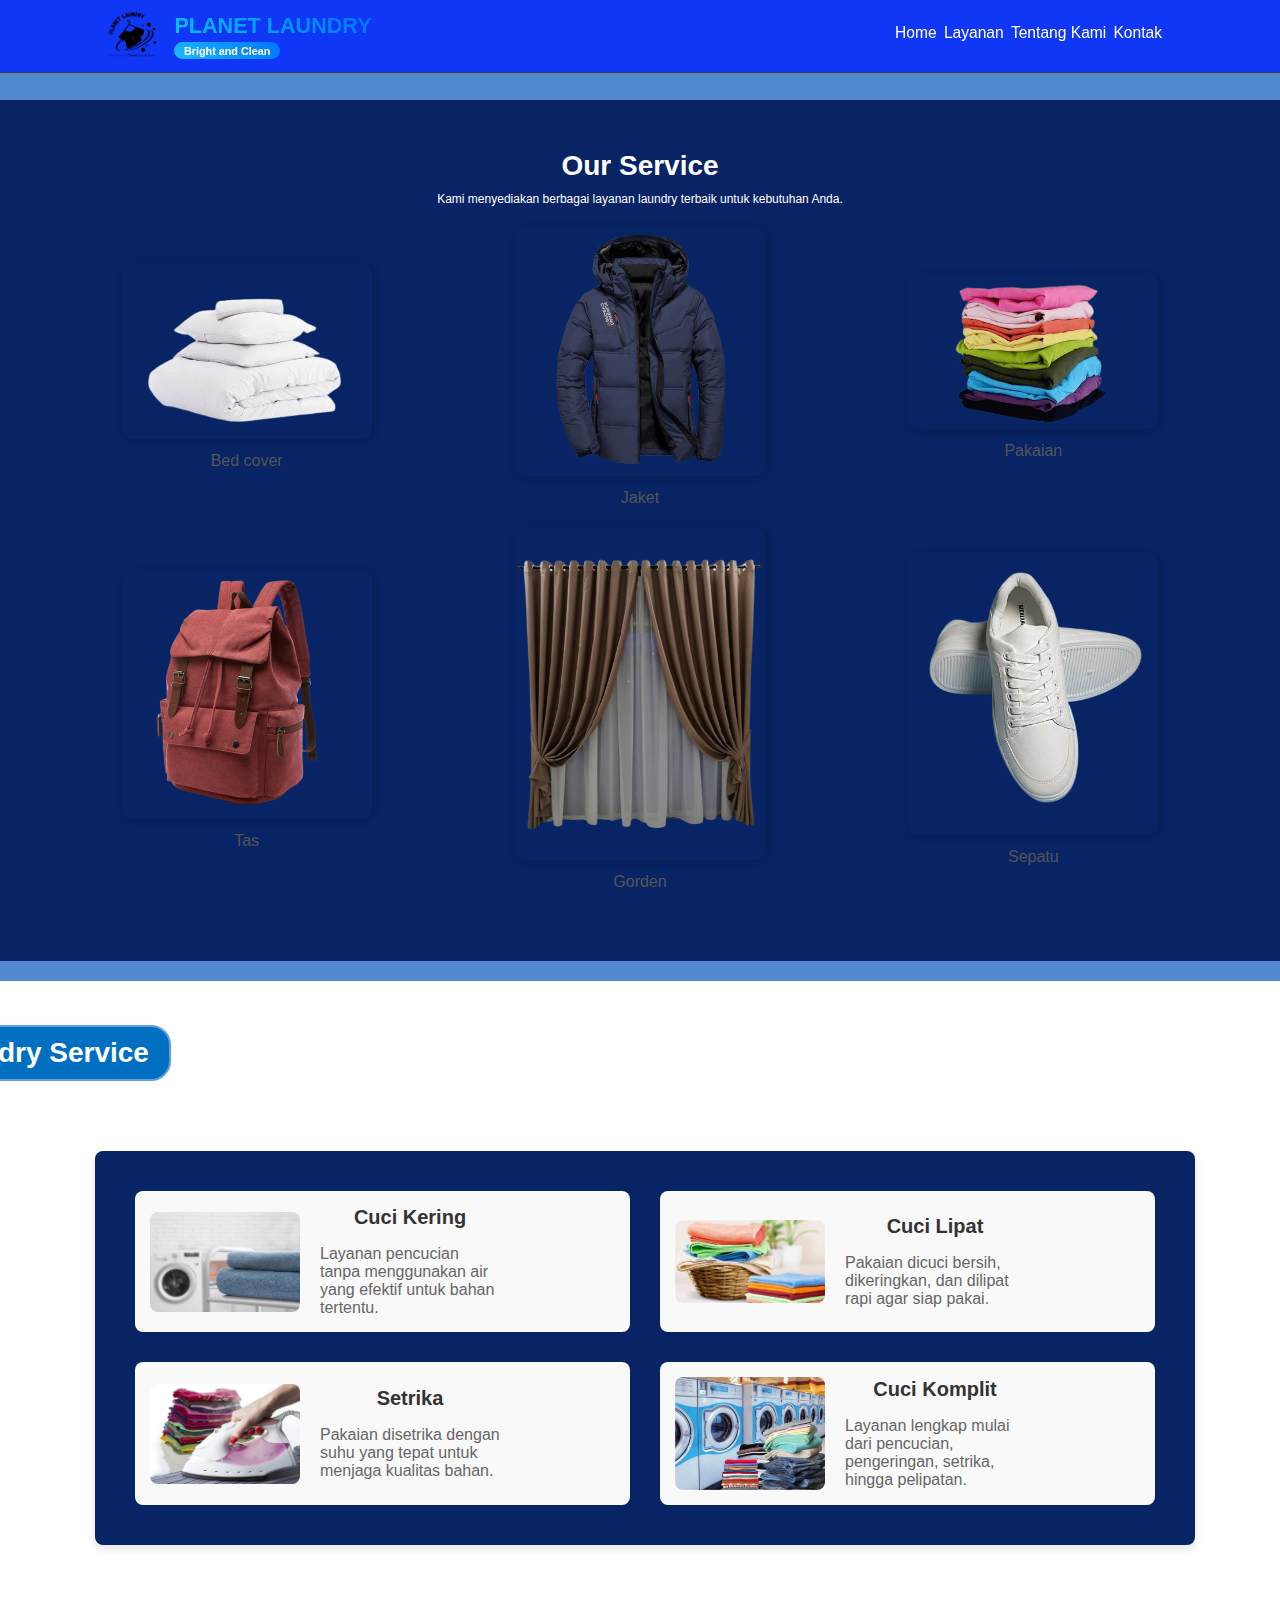
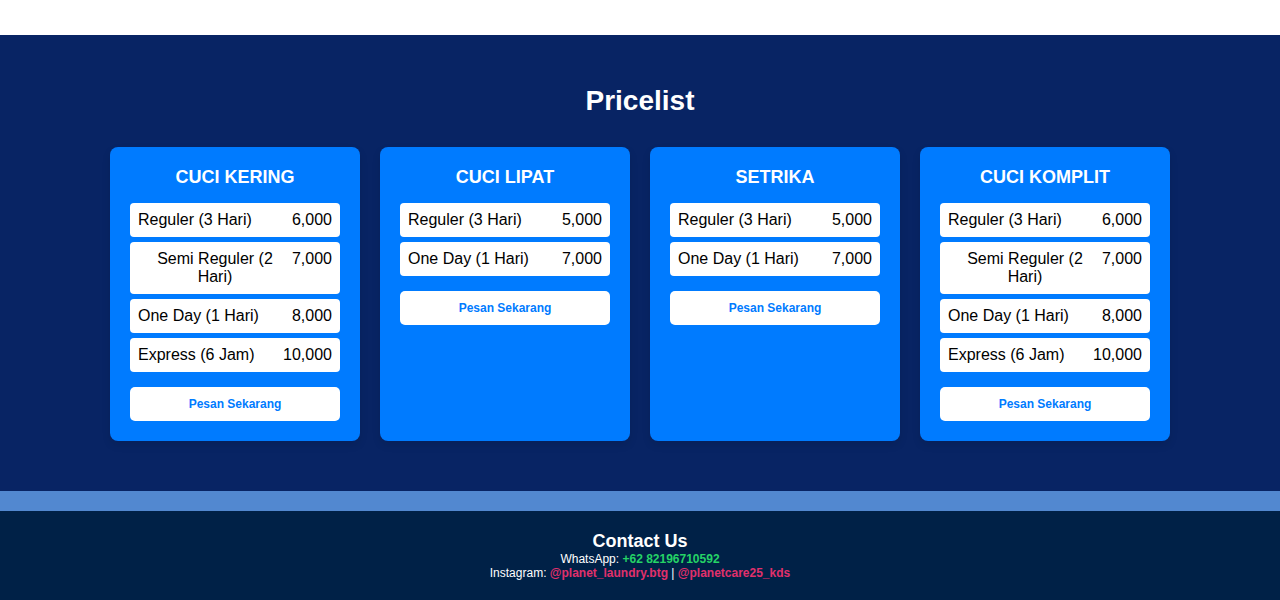
<file: layanan/detail-layanan.html>
<!DOCTYPE html>
<html lang="id">
  <head>
    <meta charset="UTF-8" />
    <meta name="viewport" content="width=device-width, initial-scale=1.0" />
    <title>Detail Layanan - Planet Laundry</title>
    <link rel="stylesheet" href="../css/style.css" />
  </head>
  <body>
    <!-- Navbar start -->
    <nav class="navbar">
      <div class="logo-laundry">
        <img
          src="../img/planet-laundry-logo.png"
          alt="Planet Laundry Logo"
          class="logo-icon"
        />
        <div class="logo-text">
          <h1>PLANET LAUNDRY</h1>
          <span>Bright and Clean</span>
        </div>
      </div>

      <div class="navbar-nav">
        <a href="../index.html#home">Home</a>
        <a href="../index.html#layanan">Layanan</a>
        <a href="../index.html#about">Tentang Kami</a>
        <a href="../index.html#contact">Kontak</a>
      </div>
    </nav>
    <!-- Navbar end -->

    <!-- Our Service Section start -->
    <section id="our-service" class="our-service-section">
      <h2 class="judul-service">Our Service</h2>
      <p>
        Kami menyediakan berbagai layanan laundry terbaik untuk kebutuhan Anda.
      </p>

      <div class="service-container">
        <div class="service-item">
          <img src="img/bed-cover-servie.png" alt="Service 1" />
          <p>Bed cover</p>
        </div>
        <div class="service-item">
          <img src="img/jaket-service.png" alt="Service 2" />
          <p>Jaket</p>
        </div>
        <div class="service-item">
          <img src="img/pakaian-service.png" alt="Service 3" />
          <p>Pakaian</p>
        </div>
        <div class="service-item">
          <img src="img/tas-service.png" alt="Service 4" />
          <p>Tas</p>
        </div>
        <div class="service-item">
          <img src="img/korder-service.png" alt="Service 5" />
          <p>Gorden</p>
        </div>
        <div class="service-item">
          <img src="img/sepatu-service.png" alt="Service 6" />
          <p>Sepatu</p>
        </div>
      </div>
    </section>
    <!-- Our Service Section end -->

    <section id="detail-layanan" class="detail-layanan-section">
      <h2 class="judul-layanan">Laundry Service</h2>
      <div class="layanan-detail-container">
        <div class="layanan-detail-item">
          <img src="img/layanan-cuci-kering-detail.jpg" alt="Cuci Kering" />
          <div class="layanan-text">
            <h3>Cuci Kering</h3>
            <p>
              Layanan pencucian tanpa menggunakan air yang efektif untuk bahan
              tertentu.
            </p>
          </div>
        </div>

        <div class="layanan-detail-item">
          <img src="img/detail-cuci-lipat.jpg" alt="Cuci Lipat" />
          <div class="layanan-text">
            <h3>Cuci Lipat</h3>
            <p>
              Pakaian dicuci bersih, dikeringkan, dan dilipat rapi agar siap
              pakai.
            </p>
          </div>
        </div>

        <div class="layanan-detail-item">
          <img src="img/detail-setrika.jpg" alt="Setrika" />
          <div class="layanan-text">
            <h3>Setrika</h3>
            <p>
              Pakaian disetrika dengan suhu yang tepat untuk menjaga kualitas
              bahan.
            </p>
          </div>
        </div>

        <div class="layanan-detail-item">
          <img src="img/detail-cuci-komplit.jpg" alt="Cuci Komplit" />
          <div class="layanan-text">
            <h3>Cuci Komplit</h3>
            <p>
              Layanan lengkap mulai dari pencucian, pengeringan, setrika, hingga
              pelipatan.
            </p>
          </div>
        </div>
      </div>
    </section>

    <!-- Pricelist Section start -->
    <section class="pricelist">
      <h2>Pricelist</h2>
      <div class="pricelist-container">
        <div class="pricelist-card">
          <h3>CUCI KERING</h3>
          <ul>
            <li>Reguler (3 Hari) <span>6,000</span></li>
            <li>Semi Reguler (2 Hari) <span>7,000</span></li>
            <li>One Day (1 Hari) <span>8,000</span></li>
            <li>Express (6 Jam) <span>10,000</span></li>
          </ul>
          <a
            href="https://wa.me/6282196710592?text=Pesan%20Laundry%20Saya"
            class="btn-pesan"
            target="_blank"
            >Pesan Sekarang</a
          >
        </div>
        <div class="pricelist-card">
          <h3>CUCI LIPAT</h3>
          <ul>
            <li>Reguler (3 Hari) <span>5,000</span></li>
            <li>One Day (1 Hari) <span>7,000</span></li>
          </ul>
          <a
            href="https://wa.me/6282196710592?text=Pesan%20Laundry%20Saya"
            class="btn-pesan"
            target="_blank"
            >Pesan Sekarang</a
          >
        </div>
        <div class="pricelist-card">
          <h3>SETRIKA</h3>
          <ul>
            <li>Reguler (3 Hari) <span>5,000</span></li>
            <li>One Day (1 Hari) <span>7,000</span></li>
          </ul>
          <a
            href="https://wa.me/6282196710592?text=Pesan%20Laundry%20Saya"
            class="btn-pesan"
            target="_blank"
            >Pesan Sekarang</a
          >
        </div>
        <div class="pricelist-card">
          <h3>CUCI KOMPLIT</h3>
          <ul>
            <li>Reguler (3 Hari) <span>6,000</span></li>
            <li>Semi Reguler (2 Hari) <span>7,000</span></li>
            <li>One Day (1 Hari) <span>8,000</span></li>
            <li>Express (6 Jam) <span>10,000</span></li>
          </ul>
          <a
            href="https://wa.me/6282196710592?text=Pesan%20Laundry%20Saya"
            class="btn-pesan"
            target="_blank"
            >Pesan Sekarang</a
          >
        </div>
      </div>
    </section>
    <!-- Pricelist Section end -->

    <footer
      style="
        background-color: #002147;
        color: white;
        text-align: center;
        padding: 20px;
        margin-top: 20px;
      "
    >
      <h2>Contact Us</h2>
      <p>
        WhatsApp:
        <a
          href="https://wa.me/6282196710592"
          style="color: #25d366; text-decoration: none; font-weight: bold"
          >+62 82196710592</a
        >
      </p>
      <p>
        Instagram:
        <a
          href="https://www.instagram.com/planet_laundry.btg"
          style="color: #e1306c; text-decoration: none; font-weight: bold"
          >@planet_laundry.btg</a
        >
        |
        <a
          href="https://www.instagram.com/planetcare25_kds"
          style="color: #e1306c; text-decoration: none; font-weight: bold"
          >@planetcare25_kds</a
        >
      </p>
    </footer>
  </body>
</html>
</file>
<file: css/style.css>
:root {
  --primary: #1171ca;
  --bg: #1961c0c0;
  --text-color: #fff;
  --nav-bg: rgba(0, 34, 255, 0.8);
  --border-color: #513c28;
  --shadow-color: rgba(1, 1, 3, 0.5);
}

* {
  margin: 0;
  padding: 0;
  box-sizing: border-box;
  outline: none;
  border: none;
  text-decoration: none;
}

.container {
  clip-path: inset(0px 0px 0px 0px); /* Memotong elemen yang melebihi batas */
}

body {
  font-family: "Poppins", sans-serif;
  background-color: var(--bg);
  overflow-x: hidden;
  color: var(--text-color);
  min-height: 2200px;
  padding-top: 100px;
}

/* Navbar */
.navbar {
  display: flex;
  justify-content: space-between;
  align-items: center;
  padding: 0.5rem 8%;
  background-color: var(--nav-bg);
  border-bottom: 1px solid var(--border-color);
  position: fixed;
  top: 0;
  left: 0;
  right: 0;
  z-index: 9999;
  width: 100%;
}

/* Logo Container */
.logo-laundry {
  display: flex;
  align-items: center;
  gap: 1rem;
}

/* Gambar Logo */
.logo-icon {
  width: 60px;
  height: 60px;
  border-radius: 50%;
  object-fit: cover;
}

/* Kontainer Teks Logo */
.logo-text {
  display: flex;
  flex-direction: column;
  align-items: flex-start;
}

/* Teks Utama "PLANET LAUNDRY" */
.logo-text h1 {
  font-size: 1.8rem;
  font-weight: 800;
  margin: 0;
  background: linear-gradient(45deg, #00c6ff, #0072ff);
  -webkit-background-clip: text;
  -webkit-text-fill-color: transparent;
}

/* Subteks "HAPPY AND CLEAN" */
.logo-text span {
  display: inline-block;
  margin-top: 0.3rem;
  padding: 0.2rem 0.8rem;
  border-radius: 15px;
  background: linear-gradient(
    45deg,
    #1cbbff,
    #0072ff
  ); /* Gradasi background untuk subteks */
  color: #fff;
  font-size: 0.9rem;
  font-weight: 600;
}

.navbar .navbar-logo {
  font-size: 2rem;
  font-weight: 700;
  color: var(--text-color);
  font-style: italic;
}

.navbar .navbar-logo span {
  color: var(--primary);
}

.navbar .navbar-nav {
  display: flex;
  flex-wrap: wrap;
  padding: 1rem;
}

.navbar .navbar-nav a {
  color: var(--text-color) !important;
  display: inline-block;
  font-size: 1.3rem;
  margin: 0.3rem;
}

/* Warna menu di mode desktop tetap pakai variabel */
.navbar .navbar-nav a {
  color: var(--text-color);
}

/* Warna menu di mode mobile berubah jadi hitam */
@media (max-width: 768px) {
  .navbar .navbar-nav {
    background-color: white; /* Latar belakang putih untuk menu dropdown */
  }

  .navbar .navbar-nav a {
    color: rgb(6, 64, 224) !important; /* Warna teks menu di mode mobile jadi hitam */
    display: block; /* Susun menu ke bawah */
    padding: 10px 15px;
  }
}


.navbar .navbar-nav a:hover {
  color: var(--primary) !important;
}

@media (max-width: 768px) {
  .navbar .navbar-nav {
    display: flex;
    flex-direction: column; /* Susun menu secara vertikal */
    align-items: start; /* Rata kiri */
    gap: 10px; /* Beri jarak antar menu */
  }
}


.navbar .navbar-nav a::after {
  content: "";
  display: block;
  padding-bottom: 0.5rem;
  border-bottom: 0.1rem solid var(--primary);
  transform: scaleX(0);
  transition: 0.2s linear;
}

.navbar .navbar-nav a:hover::after {
  transform: scaleX(1);
}

.navbar .navbar-extra a {
  color: var(--text-color);
  margin: 0 0.5rem;
}

.navbar .navbar-extra a:hover {
  color: var(--primary);
}

#hamburger-menu {
  display: none;
}

/* Hero Section */
.hero {
  min-height: 100vh;
  height: 100%;
  display: flex;
  align-items: center;
  background-image: url("../img/heather-bg.jpeg");
  background-repeat: no-repeat;
  background-size: cover;
  background-position: center;
  position: relative;
  margin-bottom: 0;
}

@media (max-width: 768px) {
  .hero {
    min-height: 60vh;
    max-width: 100%;
    overflow: hidden;
  }
  .hero .content {
    padding: 1.4rem 5%; /* Sedikit mengurangi padding */
  }
  .hero .content h1 {
    font-size: 1.1rem !important; /* Menyesuaikan ukuran teks */
    text-align: left;
    position: relative;
    margin-left: -25px;
  }
  .hero .content p {
    font-size: 1rem !important;
    position: relative;
    margin-left: -25px;
    text-align: left;
  }
  .hero .content .cta {
    font-size: 0.8rem !important;
    position: relative;
    margin-left: -25px;
    padding: 1rem 1.5rem !important;
  }
}

.hero::after {
  content: "";
  display: block;
  position: absolute;
  width: 100%;
  height: 70%;
  bottom: 0;
  background: linear-gradient(
    0deg,
    rgba(1, 1, 3, 1) 4%,
    rgba(255, 255, 255, 0) 40%
  );
  pointer-events: none;
}

.hero .content {
  padding: 1.4rem 7%;
  max-width: 60rem;
}

.hero .content h1 {
  font-size: 3em;
  color: var(--text-color);
  text-shadow: 1px 1px 3px var(--shadow-color);
  line-height: 1.3;
  max-width: 90%;
}
.hero .content p {
  font-size: 1.4rem;
  margin-top: 1rem;
  line-height: 1.4;
  font-weight: 100;
  text-shadow: 1px 1px 3px var(--shadow-color);
}

.hero .content .cta {
  margin-top: 1rem;
  display: inline-block;
  padding: 1rem 3rem;
  font-size: 1.4rem;
  color: var(--text-color);
  background-color: var(--primary);
  border-radius: 0.5rem;
  box-shadow: 1px 1px 3px var(--shadow-color);
}

/* About Section */
.about {
  padding: 5rem 7% 1.4rem;
  background-image: url("../img/backrpund-revisi-tentang-kami.png") !important;
  background-size: cover;
  background-position: right center; /* Menggeser background ke kanan */
  background-repeat: no-repeat;
  border-radius: 8px;
  margin-top: -45px;
  width: 100%;
  height: 100vh;
}

.about::before {
  content: "";
  position: absolute;
  top: 0;
  left: 0;
  width: 100%;
  height: 100%;
  background: #006ec1;
  clip-path: polygon(0 0, 100% 10%, 100% 30%, 0% 50%);
  z-index: -1;
  opacity: 0.15;
}

.about .row {
  display: flex;
  flex-wrap: wrap;
  align-items: center;
}

.about .row .about-img {
  flex: 1 1 35%;
  display: flex;
  justify-content: center;
}

.about .row .about-img .image-container {
  width: 350px;
  height: 350px;
  border-radius: 50%;
  overflow: hidden;
  display: flex;
  justify-content: center;
  align-items: center;
}

.about .row .about-img .image-container img {
  width: 100%;
  height: 100%;
  object-fit: cover;
  border-radius: 50%;
}

.about .row .content {
  flex: 1 1 55%;
  padding: 0 1rem;
  color: var(--text-color);
  text-align: justify;
}

.about .row .content h3 {
  font-size: 2rem;
  color: #fff;
  margin-bottom: 20px;
}

.about .row .content p {
  font-size: 1.2rem;
  line-height: 1.4;
}

/* Checklist */
.checklist {
  list-style: none;
  padding: 0;
  margin-top: 1rem;
}

.checklist li {
  display: flex;
  align-items: center;
  font-size: 1.2rem;
  margin-bottom: 0.5rem;
}

.checklist li i {
  margin-right: 1rem;
  color: var(--text-color);
}

/* RESPONSIVE UNTUK TABLET & HP */
@media (max-width: 768px) {
  .about {
    padding: 3rem 5%;
    height: auto;
    text-align: center;
    background-position: 23% center; /* Agar gambar lebih rata di tengah */
  }

  .about .row {
    flex-direction: row;
    align-items: flex-start;
    flex-wrap: wrap;
    position: relative;
  }

  .about .row .about-img {
    order: -1; /* Memastikan gambar di atas */
    margin-bottom: 1rem;
  }

  .about .row .about-img .image-container {
    width: 250px;
    height: 250px;
  }

  .about .row .content {
    width: 100%;
    padding: 0;
    padding-left: 60px;
    text-align: left;
    padding-top: 25px;
    box-sizing: border-box; /* Tambahan jarak agar tidak terlalu rapat */
  }

  .about .row .content h3 {
    font-size: 1.5rem;
  }

  .about .row .content p {
    font-size: 1rem;
  }

  .checklist {
    padding-left: 0;
  }

  .checklist li {
    justify-content: flex-start;
    font-size: 1rem;
    padding-left: 0px;
  }
}

/* Layanan Section */
.layanan-section {
  padding: 6rem 6% 3rem;
  background-image: url("../img/sekali-lagi.png") !important;
  background-size: 100% auto;
  background-position: center 50%;
  background-repeat: no-repeat;
  text-align: center;
  display: flex;
  flex-direction: column;
  align-items: center;
  position: relative;
  width: 100%;
  min-height: 100vh;
  overflow: hidden;
}

.judul-layanan {
  background-color: #006ec1;
  color: white;
  padding: 10px 20px;
  border-radius: 20px;
  display: inline-block;
  font-weight: bold;
  text-align: center;
  position: relative;
  top: 20px;
  border: 2px solid #629fe0;
}

/* Layout Grid dengan Perlebaran */
.layanan-container {
  width: 20%; /* Memperlebar agar ikon tetap terlihat */
  display: grid;
  grid-template-columns: repeat(2, 1fr);
  grid-template-rows: repeat(2, auto);
  gap: 1.5rem;
  justify-content: center;
  align-items: center;
  margin-top: -3px;
  transform: scale(0.9); /* Menyesuaikan ukuran agar tetap proporsional */
}

.layanan-item {
  width: 220px;
  height: auto;
  padding: 0.5rem;
  display: flex;
  flex-direction: column;
  justify-content: center;
  align-items: center;
  background: transparent;
  border-radius: 6px;
  opacity: 0;
  transform: translateY(-20px);
  transition: all 0.8s ease-out;
  position: relative;
}


/* Menggeser posisi layanan ke kanan */
.layanan-item:nth-child(1),
.layanan-item:nth-child(3) {
  transform: translateX(200px) translateY(180px) !important;
  position: relative;
}

.layanan-item:nth-child(2),
.layanan-item:nth-child(4) {
  transform: translateX(100px) translateY(180px)!important;
  position: relative;
}

.selengkapnya-button {
  border: 2px solid var(--primary);
  background-color: #0056b3;
  color: white;
  padding: 0.5rem 1rem;
  font-size: 1rem;
  cursor: pointer;
  transition: background-color 0.3s, color 0.3s;
  border-radius: 5px;
  top: 180px !important;
  position: relative;
  left: 600px !important;
}

.selengkapnya-button:hover {
  background-color: var(--primary);
  color: var(--text-color);
}
}

@media screen and (max-width: 1024px) {
  .layanan-container {
    width: 100%;
    min-height: 5vh !important;
    gap: 0.5rem;
    background-position: 20% auto;
    position: relative;
    top: 40px !important;
    transform: scale(
      0.9
    ); /* Menyesuaikan agar lebih kecil tapi tetap proporsional */
  }
}

@media screen and (max-width: 768px) {
  .layanan-section {
    padding: 1rem 1%;
    min-height: 1vh !important;
    width: 100% !important;
    background-position: 15% center !important;
  }

  .layanan-container {
    width: 100%;
    grid-template-columns: repeat(2, 1fr);
    transform: scale(0.7);
  }
}

.layanan-item.show {
  opacity: 1;
  transform: translateY(0);
}

.service-image {
  max-width: 100px;
  height: auto;
  border-radius: 8px;
  object-fit: cover;
  margin-bottom: 10px;
}

/* Menggeser posisi layanan ke kanan */
.layanan-item:nth-child(1),
.layanan-item:nth-child(3) {
  transform: translateX(400px) translateY(100px) !important;
  position: relative;
}

.layanan-item:nth-child(2),
.layanan-item:nth-child(4) {
  transform: translateX(600px) translateY(60px) !important;
  position: relative;
}

@media screen and (max-width: 1024px) {
  .layanan-item:nth-child(1),
  .layanan-item:nth-child(3),
  .layanan-item:nth-child(2),
  .layanan-item:nth-child(4) {
    transform: translateX(100px);
  }
}

@media screen and (max-width: 768px) {
  /* Geser item 1 dan 3 saja */
  .layanan-item:nth-child(1),
  .layanan-item:nth-child(3) {
    transform: translateX(380px);
    position: relative; /* Atur nilai sesuka kamu */
    margin-top: 15px !important;
  }

  .layanan-item:nth-child(2),
  .layanan-item:nth-child(4) {
    transform: translateX(240px) !important;
    position: relative;
    margin-top: 15px !important;
  }
}

.layanan-text {
  text-align: center;
  display: flex;
  flex-direction: column;
  align-items: center;
  gap: 5px;
  width: 100%;
  max-width: 180px;
  word-wrap: break-word;
}

.layanan-text h3 {
  margin: 0;
  font-size: 1.2rem;
  color: #333;
}

.layanan-text p {
  font-size: 0.9rem;
  margin-top: 0.5rem;
  min-height: 30px;
  color: #666;
}

.selengkapnya-button {
  border: 2px solid var(--primary);
  background-color: #0056b3;
  color: white;
  padding: 0.5rem 1rem;
  font-size: 1rem;
  cursor: pointer;
  transition: background-color 0.3s, color 0.3s;
  border-radius: 5px;
  margin-top: 20px;
  
}

.selengkapnya-button:hover {
  background-color: var(--primary);
  color: var(--text-color);
}

@media (max-width: 768px) {
  .layanan-text h3 {
    font-size: 1.5rem;
  }

  .layanan-text p {
    font-size: 1rem;
  }

  .selengkapnya-button {
    border: 2px solid var(--primary);
    background-color: #0056b3;
    color: white;
    padding: 0.5rem 1rem;
    font-size: 1rem;
    cursor: pointer;
    transition: background-color 0.3s, color 0.3s;
    border-radius: 5px;
    top: -25px !important;
    position: relative;
    left: 240px !important;
  }

  .selengkapnya-button:hover {
    background-color: var(--primary);
    color: var(--text-color);
  }
}

/* Tambahkan CSS untuk Our Service */
.our-service-section {
  text-align: center;
  background-color: #082464;
  padding: 50px 20px;
  margin-bottom: 20px;
  margin-top: 0 !important;
}

.our-service-section .judul-service {
  font-size: 28px;
  font-weight: bold;
  color: #ffffff;
  margin-bottom: 10px;
}

/* Grid Container untuk Gambar Our Service */
.service-container {
  display: grid;
  grid-template-columns: repeat(3, 1fr);
  gap: 20px;
  justify-content: center;
  align-items: center;
  padding: 20px;
  max-width: 1200px;
  margin: 0 auto;
}

@media (max width: 768px) {
  .service-container {
    grid-template-columns: repeat(2, 1fr);
  }
}

@media (max-width: 480px) {
  .service-container {
    grid-template-columns: repeat(1, 1fr);
  }
}

.service-item {
  text-align: center;
}

.service-item img {
  width: 100%;
  max-width: 250px;
  height: auto;
  border-radius: 10px;
  box-shadow: 2px 2px 10px rgba(0, 0, 0, 0.2);
  transition: transform 0.3s ease;
}

.service-item img:hover {
  transform: scale(1.05);
}

.service-item p {
  font-size: 16px;
  color: #555;
  margin-top: 10px;
}

/* Responsif untuk layar kecil */
@media (max-width: 768px) {
  .service-container {
    grid-template-columns: repeat(2, 1fr);
  }
}

@media (max-width: 480px) {
  .service-container {
    grid-template-columns: repeat(1, 1fr);
  }
}

/* Gaya umum untuk section layanan detail */
.detail-layanan-section {
  text-align: center;
  padding: 50px 20px;
  background-color: #fff;
}

.judul-layanan {
  font-size: 28px;
  font-weight: bold;
  margin-bottom: 30px;
  color: #ffffff;
  margin-top: -70px;
  position: relative;
  left: -600px;
}

/* Kontainer layanan */
.layanan-detail-container {
  display: grid;
  grid-template-columns: repeat(2, 1fr);
  gap: 30px;
  max-width: 1100px;
  margin: 100px auto 0;
  padding: 40px;
  background-color: #082464;
  border-radius: 8px;
  box-shadow: 0 4px 8px rgba(0, 0, 0, 0.1);
  transform: translateX(-20px);
  position: relative;
  left: 25px;
  top: -40px;
}

@media (max-width: 768px) {
  .layanan-detail-container {
    grid-template-columns: 1fr;
    padding: 20px;
    transform: translateX(0);
    left: 0;
    top: 0;
  }
}

/* Item layanan */
.layanan-detail-item {
  display: flex;
  align-items: center;
  gap: 20px;
  background: #f9f9f9;
  padding: 15px;
  border-radius: 8px;
  width: 100%;
  max-width: 500px;
  position: relative;
  overflow: hidden;
}

/* Gambar layanan */
.layanan-detail-item img {
  width: 150px;
  height: auto;
  border-radius: 8px;
  object-fit: cover;
}

/* Efek overlay tetap ada */
.layanan-detail-item::before {
  content: "";
  position: absolute;
  top: 0;
  left: 0;
  width: 100%;
  height: 100%;
  background: rgba(0, 123, 255, 0.8);
  opacity: 0;
  transition: opacity 0.3s ease-in-out;
  border-radius: 8px;
}

/* Efek hover tetap ada */
.layanan-detail-item:hover::before {
  opacity: 1;
}

/* Teks overlay di atas gambar */
.layanan-overlay {
  position: absolute;
  top: 50%;
  left: 50%;
  transform: translate(-50%, -50%);
  color: white;
  font-size: 20px;
  font-weight: bold;
  text-align: center;
  z-index: 2;
}

/* Area teks layanan */
.layanan-text {
  flex: 1;
  text-align: left;
}

/* Judul layanan */
.layanan-text h3 {
  font-size: 20px;
  color: #333;
  margin-bottom: 5px;
}

/* Deskripsi layanan */
.layanan-text p {
  font-size: 16px;
  color: #666;
}

/* Efek hover tambahan agar lebih interaktif */
.layanan-detail-item:hover {
  background: #e6f7ff;
  transition: 0.3s;
}

/* STYLE UNTUK PRICELIST */
.pricelist {
  text-align: center;
  padding: 50px 0;
  background: #082464;
}

.pricelist h2 {
  font-size: 28px;
  font-weight: bold;
  margin-bottom: 30px;
}

/* Container untuk kartu pricelist */
.pricelist-container {
  display: flex;
  flex-wrap: wrap;
  justify-content: center;
  gap: 20px;
}

@media (max-width: 768px) {
  .pricelist-container {
    flex-direction: column;
    align-items: center;
  }
}

.pricelist-card {
  background-color: #007bff;
  color: white;
  border-radius: 8px;
  width: 80%;
  width: 250px;
  padding: 20px;
  box-shadow: 0 4px 8px rgba(0, 0, 0, 0.1);
  text-align: center;
}

/* Efek Hover pada Card Pricelist */
.pricelist-card:hover {
  transform: translateY(-5px);
  box-shadow: 0 8px 16px rgba(0, 0, 0, 0.2);
  transition: 0.3s ease-in-out;
}

/* Hover pada tiap kolom harga */
.pricelist-card ul li:nth-child(odd):hover {
  background-color: #0056b3;
  color: white;
  transition: 0.3s;
}

.pricelist-card ul li:nth-child(even):hover {
  background-color: #1e90ff;
  color: white;
  transition: 0.3s;
}

/* Hover untuk setiap kolom dengan warna berbeda */
.pricelist-table td:nth-child(1):hover {
  background-color: #007bff;
  color: white;
  transition: 0.3s;
}

.pricelist-table td:nth-child(2):hover {
  /* Kolom Jenis Layanan */
  background-color: #28a745;
  color: white;
  transition: 0.3s;
}

.pricelist-table td:nth-child(3):hover {
  /* Kolom Kategori */
  background-color: #ffc107;
  color: black;
  transition: 0.3s;
}

.pricelist-table td:nth-child(4):hover {
  /* Kolom Harga */
  background-color: #dc3545;
  color: white;
  transition: 0.3s;
}

/* Judul pada setiap layanan */
.pricelist-card h3 {
  font-size: 18px;
  font-weight: bold;
  margin-bottom: 15px;
}

/* List harga di dalam card */
.pricelist-card ul {
  list-style-type: none;
  padding: 0;
  margin-bottom: 15px;
}

.pricelist-card ul li {
  display: flex;
  justify-content: space-between;
  padding: 5px 0;
  font-size: 16px;
  background-color: white;
  color: black;
  border-radius: 4px;
  padding: 8px;
  margin: 5px 0;
}

/* Tombol Pesan Sekarang */
.btn-pesan {
  display: block;
  background-color: white;
  color: #007bff;
  font-weight: bold;
  padding: 10px 0;
  border-radius: 5px;
  text-decoration: none;
  transition: 0.3s;
}

.btn-pesan:hover {
  background-color: #0056b3;
  color: white;
}

/* RESPONSIVE UNTUK MOBILE */
@media (max-width: 768px) {
  .pricelist-container {
    flex-direction: column;
    align-items: center;
  }

  .pricelist-card {
    width: 80%;
  }
}

/* Keunggulan Section */
.keunggulan-section {
  background-image: url("../img/bg7.png") !important;
  background-size: cover;
  background-position: center;
  background-repeat: no-repeat;
  width: 100%;
  min-height: 500px;
  padding: 50px 0;
  color: white;
  text-align: center;
  width: 100%;
  min-height: 70vh;
}

.keunggulan-section h2 {
  text-align: center;
  font-size: 1.2rem;
  margin-bottom: 2rem;
  color: #ffffff;
  margin-top: -5rem;
  top: -15px;
}

.judul-keunggulan {
  background-color: #006ec1;
  color: white;
  padding: 10px 20px;
  border-radius: 20px;
  display: inline-block;
  font-weight: bold;
  text-align: center;
  border: 2px solid #629fe0;
  position: relative;
  transform: translateY(30px);
  left: -690px;
}

.keunggulan-section ul {
  display: flex;
  justify-content: center;
  gap: 80px;
  flex-wrap: wrap;
  padding: 0;
  position: relative;
  margin-top: 30px;
}

@media (max-width: 768px) {
  .keunggulan-section ul {
    gap: 20px;
  }
}

.keunggulan-section ul li {
  padding: 40px;
  border-radius: 10px;
  box-shadow: 0px 4px 6px rgba(0, 0, 0, 0.1);
  text-align: center;
  width: 290px;
  display: flex;
  flex-direction: column;
  align-items: center;
  font-weight: bold;
}

/* Pola warna biru-putih-biru-putih */
.keunggulan-section ul li:nth-child(odd) {
  background-color: #0d47a1; /* Biru tua */
  color: #fff;
}

.keunggulan-section ul li:nth-child(even) {
  background-color: #ffffff; /* Putih */
  color: #333;
  border: 2px solid #0d47a1;
}

.keunggulan-section ul li img {
  width: 60px;
  height: auto;
  margin-bottom: 10px;
}

.keunggulan-section ul li p {
  font-size: 1.2rem;
  margin: 0;
  text-align: center;
}

/* Contact Section */
.contact {
  padding: 3rem 6% 2rem 6%;
  text-align: center;
  padding-top: 0px;
  margin-bottom: 0;
  background-image: url("../img/kontak-kami-revisi-fix.png") !important;
  background-size: cover;
  background-position: center top;
  background-repeat: no-repeat;
  width: 100%;
  min-height: 85vh;
}

.contact h2 {
  font-size: 1.2rem;
  color: var(--text-color);
  margin-bottom: 2rem;  /* Menambahkan jarak bawah untuk judul */
  text-align: center;
  margin-top: 0;
}

.contact-container {
  display: grid;
  grid-template-columns: 1fr 1fr;
  gap: 20px;
  align-items: start;
  margin-bottom: 0;
}

/* Desktop */
@media (min-width: 1366px) {
  .contact-container {
    grid-template-columns: 1fr 1fr;
  }
  
  /* Map and address in side-by-side layout */
  .map-container {
    grid-column: 1;
    max-width: 600px;
    width: 100%;
  }

  .alamat-social {
    grid-column: 2;
    display: flex;
    flex-direction: column;
    align-items: flex-start;
    text-align: left;
  }

  /* Adjust icons for social media and WhatsApp */
  .social-media img,
  .whatsapp img {
    width: 20px;
    height: 20px;
  }
}

/* Tablet */
@media (min-width: 460px) and (max-width: 768px) {
  .contact-container {
    grid-template-columns: 1fr;
    display: flex;
    flex-direction: column;
    align-items: flex-start;
    text-align: left;
  }

  .map-container {
    max-width: 100%;
  }

  .alamat-social {
    width: 100%;
    padding-left: 10px;
  }

  .social-media img,
  .whatsapp img {
    width: 18px;
    height: 18px;
  }

  .map-container iframe {
    height: 280px;
  }
}

/* Mobile */
@media (max-width: 460px) {
  .contact-container {
    grid-template-columns: 1fr;
    display: flex;
    flex-direction: column;
    align-items: flex-start;
    text-align: left;
  }

  .map-container {
    max-width: 100%;
  }

  .alamat-social {
    width: 100%;
    padding-left: 10px;
  }

  .social-media img,
  .whatsapp img {
    width: 16px;
    height: 16px;
  }

  .map-container iframe {
    height: 220px;
  }
}

/* Map styling */
.map-container iframe {
  width: 100%;
  height: 400px;
  border: none;
}


/* Media Queries */

/* Laptop */
@media (max-width: 1366px) {
  html {
    font-size: 75%;
  }
}

/* Tablet */
@media (max-width: 758px) {
  html {
    font-size: 62%;
  }

  #hamburger-menu {
    display: inline-block;
  }

  .navbar .navbar-nav {
    position: absolute;
    top: 100%;
    right: -100%;
    background-color: var(--text-color);
    width: 30rem;
    height: 100vh;
    transition: 0.3s;
  }

  .navbar .navbar-nav.active {
    right: 0;
  }

  .navbar .navbar-nav a {
    color: var(--bg);
    display: block;
    margin: 1.5rem;
    padding: 0.5rem;
    font-size: 2rem;
  }

  .navbar .navbar-nav a::after {
    transform-origin: 0 0;
  }

  .navbar .navbar-nav a:hover::after {
    transform: scaleX(0.2);
  }
}

/* Mobile Phone */
@media (max-width: 450px) {
  html {
    font-size: 55%;
  }
}
</file>
